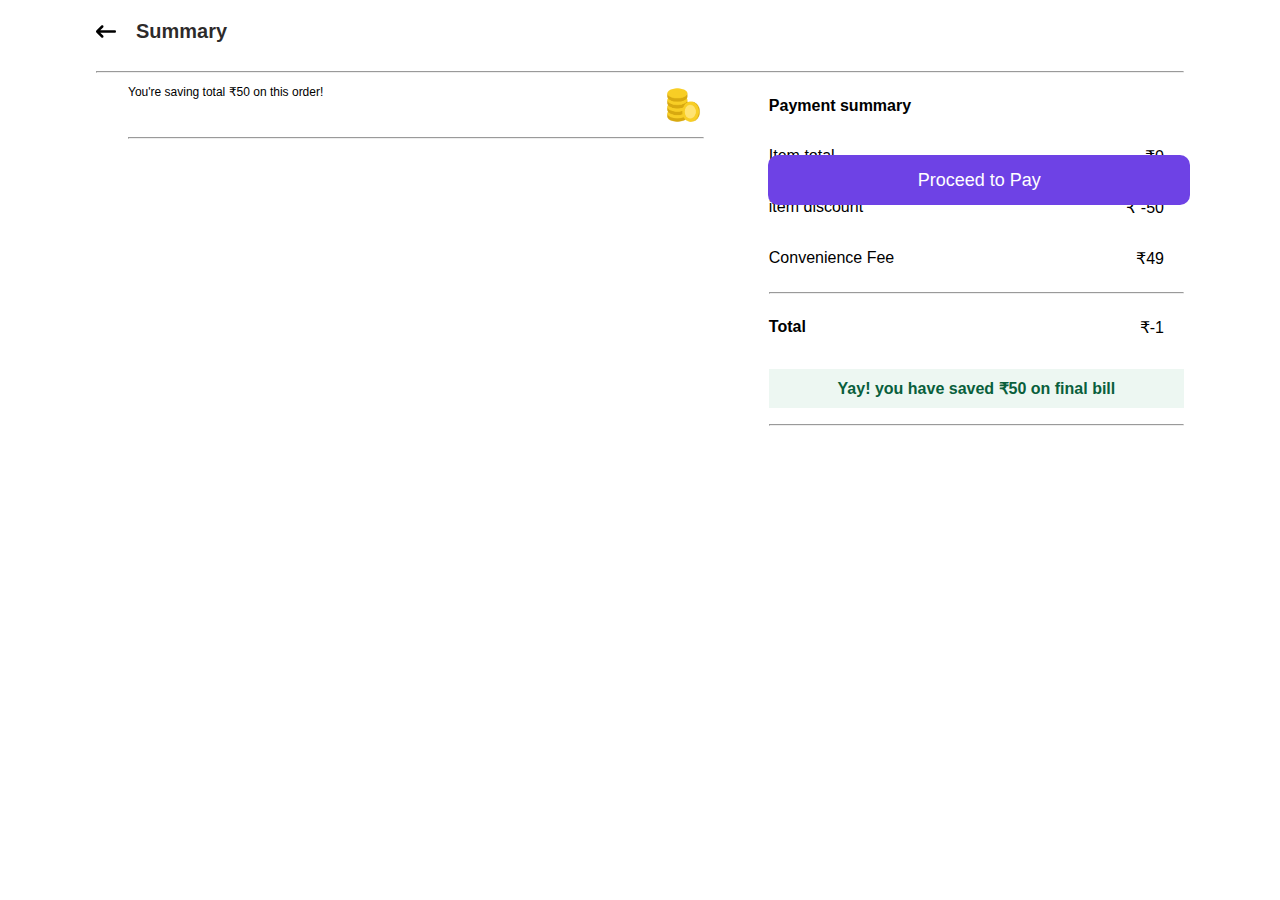
<file: cartpage.html>
<!DOCTYPE html>
<html lang="en">
<head>
    <meta charset="UTF-8">
    <meta http-equiv="X-UA-Compatible" content="IE=edge">
    <meta name="viewport" content="width=device-width, initial-scale=1.0">
    <link rel="stylesheet" href="./cartpage.css">
    <title>Cart Page</title>
</head>
<body>
    <div id="summary">
        <div id="nav">
          <a href="beforecart.html">
            <svg
            id="leftArrow"
            xmlns="http://www.w3.org/2000/svg"
            viewBox="0 0 512 512"
          >
            <!--! Font Awesome Pro 6.1.2 by @fontawesome - https://fontawesome.com License - https://fontawesome.com/license (Commercial License) Copyright 2022 Fonticons, Inc. -->
            <path
              d="M9.375 233.4l128-128c12.5-12.5 32.75-12.5 45.25 0s12.5 32.75 0 45.25L109.3 224H480c17.69 0 32 14.31 32 32s-14.31 32-32 32H109.3l73.38 73.38c12.5 12.5 12.5 32.75 0 45.25c-12.49 12.49-32.74 12.51-45.25 0l-128-128C-3.125 266.1-3.125 245.9 9.375 233.4z"
            />
          </svg>
          </a>
          <p>Summary</p>
        </div>
  
        <hr />
        <div id="cartpagebar">
          <p>Payment summary</p>
          <div id="payment">
            <div>
              <p>Item total</p>
              <p id="total"></p>
            </div>
            <div>
              <p>item discount</p>
              <p id="discount"></p>
            </div>
            <div>
              <p>Convenience Fee</p>
              <p id="confee"></p>
            </div>
          </div>
  
          <hr />
  
          <div id="paymentfinal">
            <p>Total</p>
            <p id="totalfinal"></p>
          </div>
  
          <p id="saving">Yay! you have saved ₹50 on final bill</p>
          <hr />
        </div>
      </div>
      <p id="savebar">
        You're saving total ₹50 on this order!
        <img id="coin" src="images/download.png" alt="coins" />
        <hr  width="45%" style="margin-left:10% ;"/>
      </p>
    
      <div id="container">
        <hr />
      </div>
     <a href="payment.html"><button id="OrderPlace">Proceed to Pay</button></a> 
    </body>
    </html>
    <script src="cartpage.js"></script>
</body>
</html>
</file>
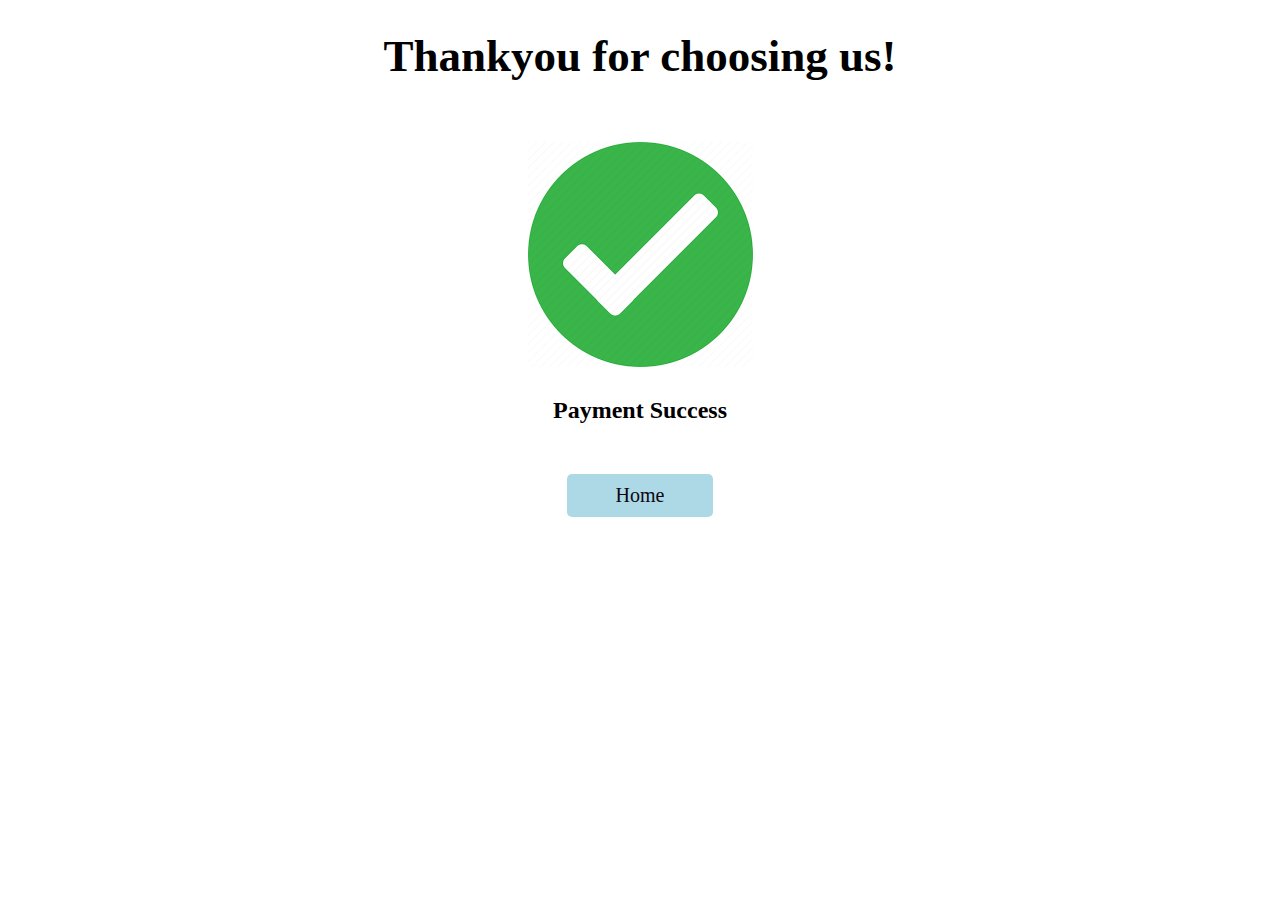
<file: orderdone.html>
<!DOCTYPE html>
<html lang="en">
<head>
    <meta charset="UTF-8">
    <meta http-equiv="X-UA-Compatible" content="IE=edge">
    <meta name="viewport" content="width=device-width, initial-scale=1.0">
    <title>Order</title>
</head>
<style>
    div {
      display: flex;
      padding: 10px;
      justify-content: center;
      margin: auto;
      margin-top: 50px;
    }
    a {
      display: block;
      width: 10%;
      text-align: center;

      text-decoration: none;
      background-color: lightblue;
      color: rgb(12, 7, 17);
      padding: 10px;
      font-size: 20px;
      border-radius: 5px;
      margin: 10px;
      margin-top: 10px;
    }
    h1 {
      font-size: 45px;
    }
    h1,
    h2 {
      text-align: center;
    }
    a {
      margin: auto;
      margin-top: 50px;
    }
  </style>
<body>
    <h1>Thankyou for choosing us!</h1>
    <div>
      <img
        src="[data-uri]"
        alt=""
      />
    </div>
    <h2>Payment Success</h2>
    <a href="index.html">Home</a>
  </body>
</html>

</body>
</html>
</file>
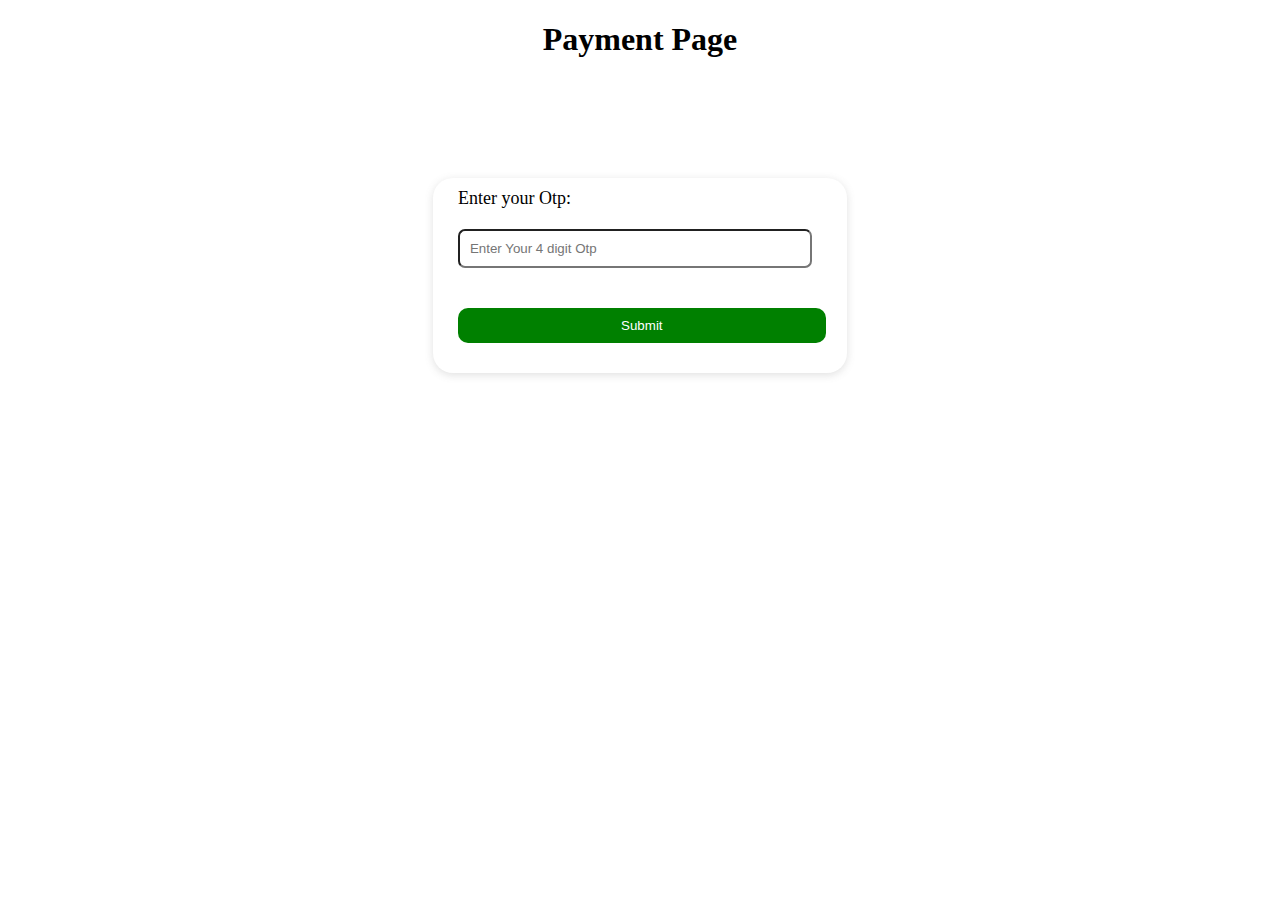
<file: otp.html>
<!DOCTYPE html>
<html lang="en">
<head>
    <meta charset="UTF-8">
    <meta http-equiv="X-UA-Compatible" content="IE=edge">
    <meta name="viewport" content="width=device-width, initial-scale=1.0">
    <title>Payment</title>
    <style>
        h1 {
          text-align: center;
        }
        #paymentParent {
          padding: 10px;
          justify-content: center;
          align-items: center;
          width: 30%;
          margin: auto;
          padding-left: 25px;
          margin-top: 120px;
          box-shadow: rgba(99, 99, 99, 0.2) 0px 2px 8px 0px;
          border-radius: 20px;
        }
  
        form {
          font-size: 18px;
          align-items: center;
        }
  
        input {
          padding: 10px;
          margin-bottom: 20px;
          margin-top: 20px;
          width: 87%;
          border-radius: 7px;
        }
  
        input[type="month"] {
          width: 87%;
        }
  
        input[type="submit"] {
          width: 97%;
          background-color: green;
          color: white;
          border-radius: 10px;
          border: none;
        }
        #Pay:hover {
          transform: scale(1.055);
        }
      </style>
</head>
<body>
    <h1>Payment Page</h1>
    <div id="paymentParent">
      <form action="">
        <label for="number">Enter your Otp:</label> <br />
        <input
          type="text"
          name=""
          id="otp"
          placeholder="Enter Your 4 digit Otp"
        /><br />

        <input type="submit" id="Pay" value="Submit" />
      </form>
    </div>
  </body>
</html>
<script>
  document.querySelector("form").addEventListener("submit", done);
  function done() {
    event.preventDefault();
    var number = document.getElementById("otp").value;
    if (number.length == 4) {
      alert("Payment Done");
      var arr = [];
      localStorage.setItem("items", JSON.stringify(arr));
      localStorage.setItem("totalvalue", 0);
      window.location.href = "index.html";
    } else {
      alert("Wrong Otp");
    }
  }
</script>

</body>
</html>
</file>
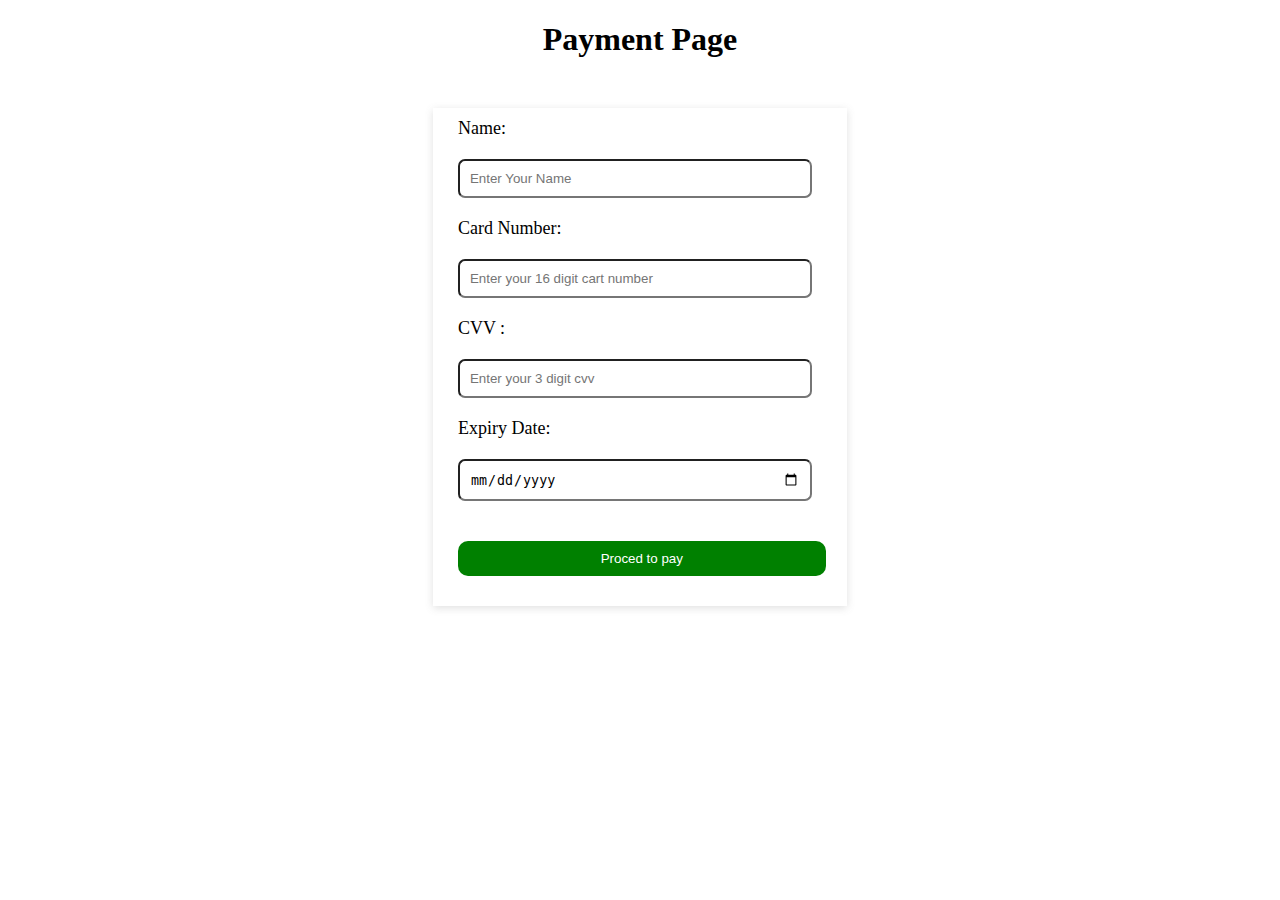
<file: payment.html>
<!DOCTYPE html>
<html lang="en">
<head>
    <meta charset="UTF-8">
    <meta http-equiv="X-UA-Compatible" content="IE=edge">
    <meta name="viewport" content="width=device-width, initial-scale=1.0">
    
    <title>Payment</title>
    <style>
        h1 {
          text-align: center;
        }
        #paymentParent {
          padding: 10px;
          justify-content: center;
          align-items: center;
          width: 30%;
          margin: auto;
          padding-left: 25px;
          margin-top: 50px;
          box-shadow: rgba(99, 99, 99, 0.2) 0px 2px 8px 0px;
        }
  
        form {
          font-size: 18px;
          align-items: center;
        }
  
        input {
          padding: 10px;
          margin-bottom: 20px;
          margin-top: 20px;
          width: 87%;
          border-radius: 7px;
        }
  
        input[type="month"] {
          width: 87%;
        }
  
        input[type="submit"] {
          width: 97%;
          background-color: green;
          color: white;
          border-radius: 10px;
          border: none;
        }
        #Pay:hover {
          transform: scale(1.055);
          background-color: rgb(55, 236, 39);
        }
      </style>
</head>
<body>
    <h1>Payment Page</h1>
    <div id="paymentParent">
      <form action="">
        <label for="name">Name:</label> <br />
        <input
          type="text"
          name=""
          id="name"
          placeholder="Enter Your Name"
        /><br />
        <label for="card">Card Number:</label><br />
        <input
          type="number"
          id="number"
          placeholder="Enter your 16 digit cart number"
        />
        <br />
        <label for=""> CVV :</label><br />
        <input
          type="number"
          id="cvv"
          placeholder="Enter your 3 digit cvv"
        /><br />
        <label for="expiry date"> Expiry Date:</label><br />
        <input
          type="date"
          placeholder="Enter your expiry date"
          id="date"
        /><br />
        <input type="submit" id="Pay" value="submit" />
      </form>
    </div>
</body>
</html>
<script>
    document.querySelector("form").addEventListener("submit", Payment);
    var payM = document.getElementById("Pay");
    payM.value = "Proced to pay";
  
    function Payment() {
      event.preventDefault();
      var name = document.getElementById("name").value;
      var number = document.getElementById("number").value;
      var cvv = document.getElementById("cvv").value;
      var date = document.getElementById("date").value;
  
      if (
        number.length != 0 &&
        cvv.length === 3 &&
        date.length != 0 &&
        name.length != 0
      ) {
        alert("Otp send to your mobile");
        window.location.href = "otp.html";
      } else {
        alert("Enter correct information");
      }
    }
  </script>
</file>
<file: cartpage.css>
body {
    font-family: sans-serif;
    margin: 0;
    padding: 0;
  }
  * {
    box-sizing: border-box;
  }
  #summary {
    /* border: 1px solid red; */
    width: 85%;
    margin: auto;
    position: sticky;
    top: 0;
    background-color: white;
  }
  #nav > p {
    font-size: 20px;
    font-weight: 550;
    color: rgba(23, 20, 20, 0.904);
  }
  #nav {
    display: flex;
    gap: 20px;
  }
  #nav > :first-child {
    display: flex;
  }
  #cartpagebar {
    position: sticky;
    float: right;
    width: 40%;
    /* border: 1px solid red; */
    padding-left: 20px;
    height: 500px;
  }
  #cartpagebar > p {
    font-weight: 700;
  }
  
  #paymentfinal > :first-child {
    font-weight: 700;
  }
  
  #container {
    width: 45%;
    margin-left: 10%;
  }
  #savebar {
    width: 45%;
    margin-left: 10%;
    display: flex;
    font-size: 12px;
    /* margin-top: 100px; */
    justify-content: space-between;
  }
  #coin {
    width: 40px;
  }
  #leftArrow {
    width: 20px;
  }
  #namediv {
    display: flex;
    align-items: center;
    justify-content: space-between;
  }
  #container > div > h5 {
    width: 80%;
    font-size: 16px;
    font-weight: 100;
  }
  #price {
    display: flex;
    align-items: center;
    background-color: white;
    border: 1px solid rgb(108, 41, 163);
    color: #6e42e5;
    width: 100px;
    height: 40px;
    box-shadow: rgb(220, 198, 238) 0px 1px 3px 0px,
      rgb(224, 209, 237) 0px 0px 0px 1px;
    border-radius: 10px;
    justify-content: space-around;
  }
  #price > :first-child,
  #price > :last-child {
    cursor: pointer;
  }
  #price + div {
    display: flex;
    flex-direction: column;
    margin-right: 10px;
  }
  #price + div > p {
    margin-bottom: 0px;
    margin-top: 0;
  }
  #price + div > :last-child {
    text-decoration: line-through;
  }
  #container > div > div {
    width: 30%;
    display: flex;
    justify-content: space-between;
  }
  #list {
    display: block;
    font-size: 13px;
  }
  .edit {
    padding: 10px 10px;
    background-color: white;
    border: 1px solid silver;
    border-radius: 7px;
    margin-bottom: 10px;
    font-size: 14px;
    font-weight: 700;
    color: rgb(50, 49, 49);
  }
  
  #OrderPlace {
    display: flex;
    position: sticky;
    width: 33%;
    left: 100%;
    margin-right: 7%;
    justify-content: center;
    align-items: center;
    bottom: 0;
    height: 50px;
    flex-shrink: 0;
    background-color: #6e42e5;
    border: none;
    color: white;
    cursor: pointer;
    font-size: 18px;
    border-radius: 10px;
  }
  #payment > div {
    display: flex;
    justify-content: space-between;
    margin-right: 20px;
  }
  #paymentfinal {
    display: flex;
    justify-content: space-between;
    margin-right: 20px;
  }
  hr {
    color: #e3e3e3;
  }
  #saving {
    background-color: #edf7f2;
    text-align: center;
    padding: 10px;
    color: rgb(9, 95, 60);
  }
  body > a:last-of-type {
    text-decoration: none;
  }
  html {
    scroll-behavior: smooth;
  }
</file>
